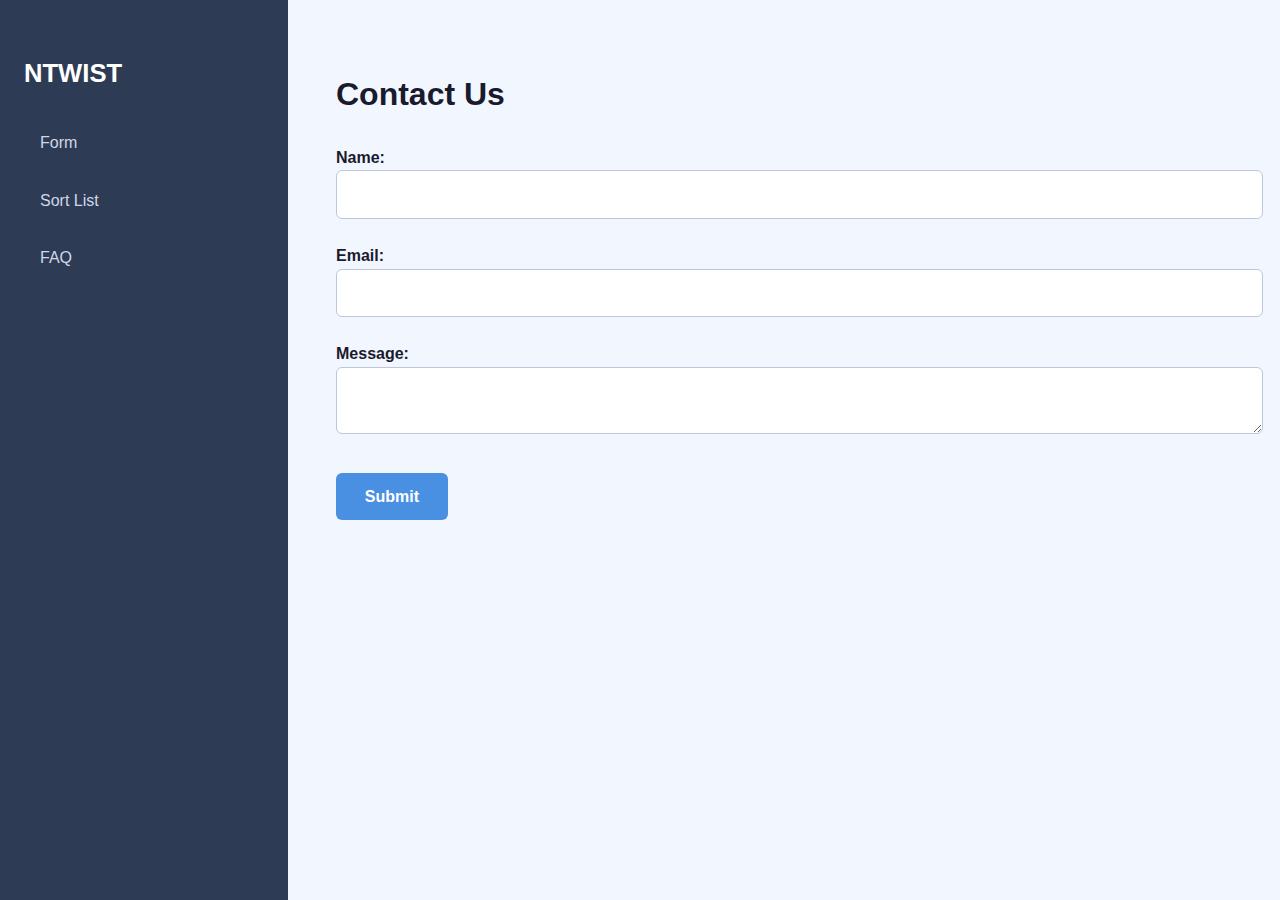
<file: index.html>
<!DOCTYPE html>
<html lang="en">
<head>
  <meta charset="UTF-8" />
  <meta name="viewport" content="width=device-width, initial-scale=1.0" />
  <title>Contact Form</title>
  <link rel="stylesheet" href="assets/css/style.css" />
</head>
<body>
  <div class="container">
    <aside class="sidebar">
      <h2>NTWIST</h2>
      <nav>
        <a href="index.html">Form</a>
        <a href="sort.html">Sort List</a>
        <a href="faq.html">FAQ</a>
      </nav>
    </aside>
    <main class="main-content">
      <h1>Contact Us</h1>
      <form id="contactForm">
        <label>Name:
          <input type="text" name="name" required />
        </label>
        <label>Email:
          <input type="email" name="email" required />
        </label>
        <label>Message:
          <textarea name="message" required></textarea>
        </label>
        <button type="submit">Submit</button>
      </form>
      <p id="confirmation" class="hidden"></p>
      <p id="timeSpent"></p>
    </main>
  </div>
  <script src="assets/js/form.js"></script>
</body>
</html>
</file>
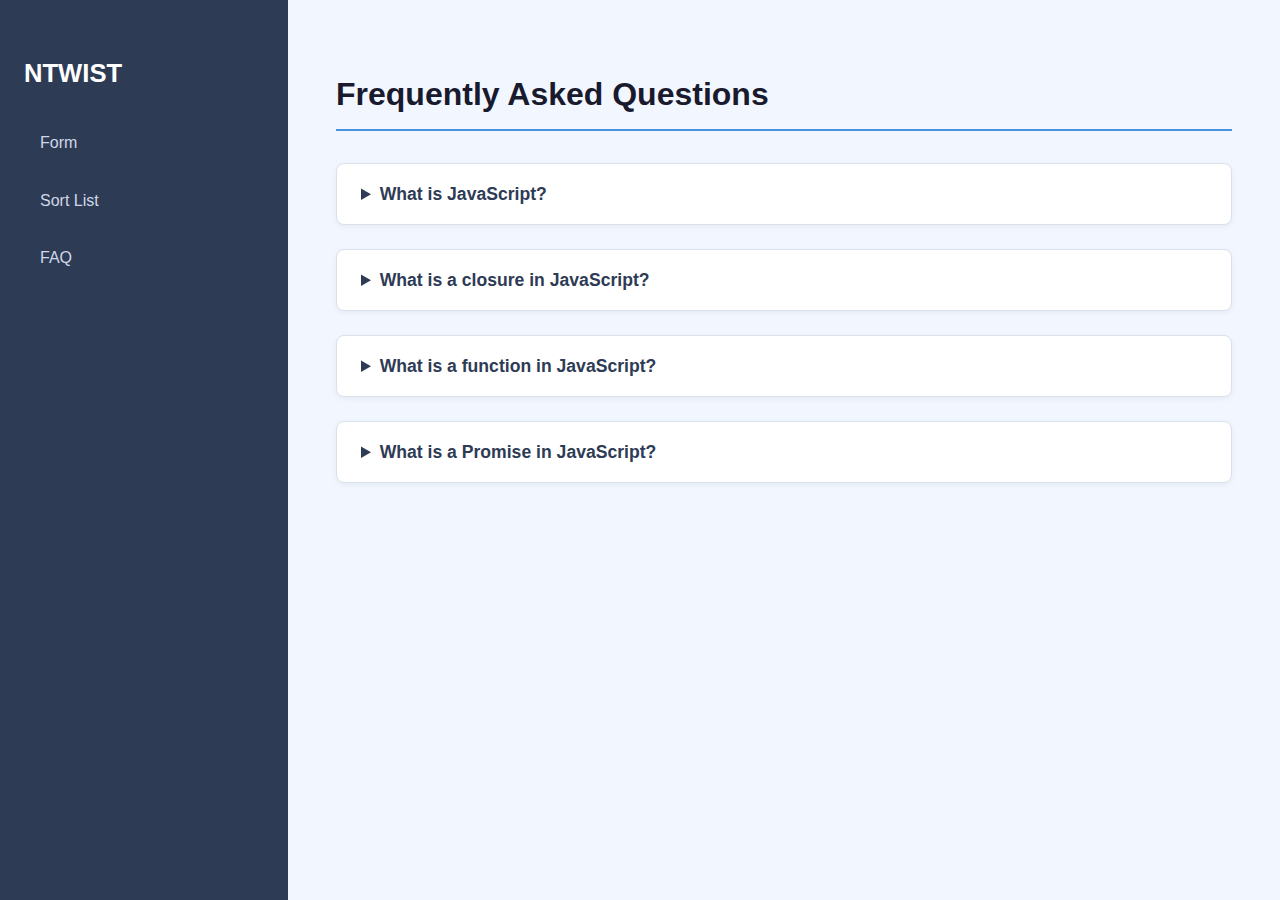
<file: faq.html>
<!DOCTYPE html>
<html lang="en">
<head>
  <meta charset="UTF-8" />
  <meta name="viewport" content="width=device-width, initial-scale=1.0"/>
  <title>FAQ</title>
  <link rel="stylesheet" href="assets/css/style.css" />
</head>
<body>
  <div class="container" id="faq-page">
    <aside class="sidebar" id="faq-sidebar">
      <h2 class="sidebar-title">NTWIST</h2>
      <nav class="sidebar-nav">
        <a href="index.html">Form</a>
        <a href="sort.html">Sort List</a>
        <a href="faq.html">FAQ</a>
      </nav>
    </aside>

    <main class="main-content" id="faq-content">
      <h1 class="faq-heading">Frequently Asked Questions</h1>

      <section class="faq-list">
        <details class="faq-item">
          <summary class="faq-question">What is JavaScript?</summary>
          <p class="faq-answer">JavaScript (often abbreviated as JS) is a lightweight, interpreted programming language that makes web pages interactive. It's one of the core technologies of the World Wide Web, alongside HTML and CSS.</p>
        </details>

        <details class="faq-item">
          <summary class="faq-question">What is a closure in JavaScript?</summary>
          <p class="faq-answer">A closure is a function that remembers and has access to variables from its outer (enclosing) function, even after that outer function has finished executing.</p>
        </details>


        <details class="faq-item">
          <summary class="faq-question">What is a function in JavaScript?</summary>
          <p class="faq-answer">In JavaScript, a function is a block of reusable code designed to perform a specific task. It is a fundamental building block for structuring and organizing code, allowing for code reusability and modularity. </p>
        </details>

        
        <details class="faq-item">
          <summary class="faq-question">What is a Promise in JavaScript?</summary>
          <p class="faq-answer">A Promise in JavaScript is an object representing the eventual completion (or failure) of an asynchronous operation and its resulting value. It's a way to handle asynchronous tasks, such as API calls or file operations, in a more structured and readable manner. </p>
        </details>



      </section>
    </main>
  </div>
</body>
</html>
</file>
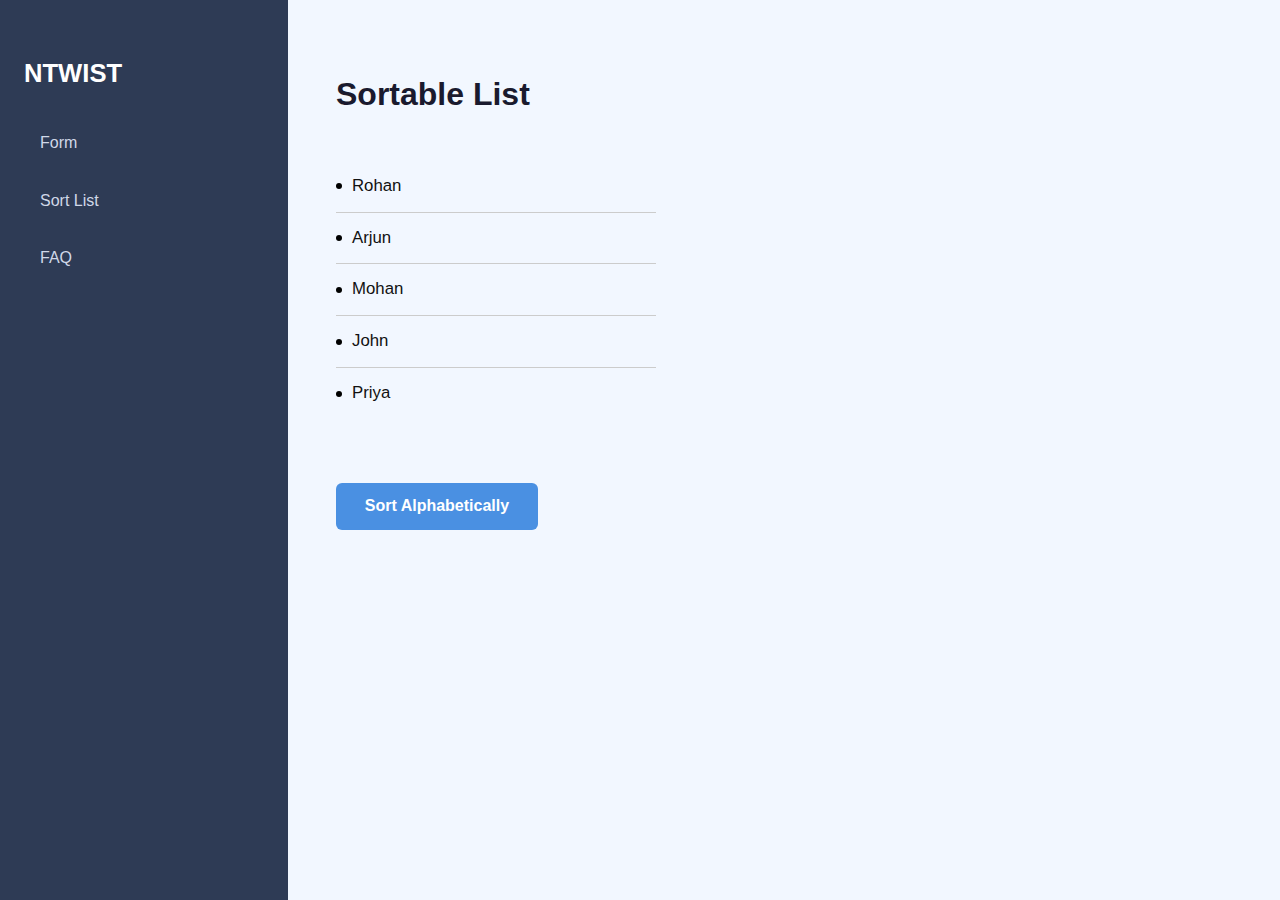
<file: sort.html>
<!DOCTYPE html>
<html lang="en">
<head>
  <meta charset="UTF-8" />
  <meta name="viewport" content="width=device-width, initial-scale=1.0" />
  <title>List of Names</title>
  <link rel="stylesheet" href="assets/css/style.css" />
</head>
<body>
  <div class="container">
    <aside class="sidebar">
      <h2>NTWIST</h2>
      <nav>
        <a href="index.html">Form</a>
        <a href="sort.html">Sort List</a>
        <a href="faq.html">FAQ</a>
      </nav>
    </aside>
    <main class="main-content">
      <h1>Sortable List</h1>
      <ul id="nameList">
        <li>Rohan</li>
        <li>Arjun</li>
        <li>Mohan</li>
        <li>John</li>
        <li>Priya</li>
      </ul>
      <button onclick="sortList()">Sort Alphabetically</button>
    </main>
  </div>
  <script src="assets/js/sort.js"></script>
</body>
</html>
</file>
<file: assets/css/style.css>
body {
  margin: 0;
  font-family: 'Segoe UI', Tahoma, Geneva, Verdana, sans-serif;
  line-height: 1.6;
  background-color: #f2f7ff;
  color: #1a1a2e;
}

.container {
  display: flex;
  min-height: 100vh;
  background: #f2f7ff;
}

.sidebar {
  width: 240px;
  background-color: #2e3b55;
  padding: 2rem 1.5rem;
  color: #ffffff;
  box-shadow: 2px 0 8px rgba(0, 0, 0, 0.08);
}

.sidebar h2,
.sidebar-title {
  margin-bottom: 1.5rem;
  font-size: 1.6rem;
  font-weight: bold;
  color: #ffffff;
}

.sidebar a {
  display: block;
  color: #d0d8e8;
  padding: 0.75rem 1rem;
  text-decoration: none;
  font-weight: 500;
  border-radius: 6px;
  margin-bottom: 0.5rem;
  transition: background-color 0.3s ease, color 0.3s ease;
}

.sidebar a:hover {
  background-color: #3d4c6f;
  color: #ffffff;
}

.main-content {
  flex: 1;
  padding: 3rem;
  max-width: 1000px;
  background-color: #f2f7ff;
}

form label {
  display: block;
  margin: 1.5rem 0 0.5rem;
  font-weight: 600;
  color: #1a1a2e;
}

form input,
form textarea {
  width: 100%;
  padding: 0.9rem;
  border: 1px solid #bcc7dc;
  border-radius: 6px;
  background: #ffffff;
  font-family: inherit;
  font-size: 1rem;
  color: #1a1a2e;
  transition: border-color 0.3s ease, box-shadow 0.3s ease;
}

form input:focus,
form textarea:focus {
  border-color: #4a90e2;
  box-shadow: 0 0 0 3px rgba(74, 144, 226, 0.2);
  outline: none;
}

button {
  padding: 0.9rem 1.8rem;
  margin-top: 1.5rem;
  background-color: #4a90e2;
  color: #ffffff;
  border: none;
  border-radius: 6px;
  font-weight: 600;
  font-size: 1rem;
  cursor: pointer;
  transition: background-color 0.3s ease;
}

button:hover {
  background-color: #3a78c2;
}

.hidden {
  display: none;
}

#faq-content {
  background-color: #f2f7ff;
}

.faq-heading {
  font-size: 2rem;
  margin-bottom: 2rem;
  color: #1a1a2e;
  border-bottom: 2px solid #4a90e2;
  padding-bottom: 0.5rem;
}

.faq-list {
  display: flex;
  flex-direction: column;
  gap: 1.5rem;
}

.faq-item {
  background-color: #ffffff;
  padding: 1rem 1.5rem;
  border: 1px solid #d9e1ec;
  border-radius: 8px;
  box-shadow: 0 2px 6px rgba(0, 0, 0, 0.05);
}

.faq-question {
  font-weight: 600;
  font-size: 1.1rem;
  color: #2e3b55;
  cursor: pointer;
}

.faq-answer {
  margin-top: 0.8rem;
  color: #333;
  font-size: 1rem;
  line-height: 1.5;
}

.faq-item[open] .faq-question {
  color: #4a90e2;
}

#nameList {
  list-style: none;
  padding: 0;
  margin: 40px 0;
  max-width: 320px;
  width: 100%;
  font-family: 'Segoe UI', Tahoma, Geneva, Verdana, sans-serif;
}

#nameList li {
  padding: 12px 0;
  border-bottom: 1px solid #ccc;
  font-size: 1.05rem;
  color: #111;
  position: relative;
  padding-left: 16px;
  transition: color 0.2s ease, padding-left 0.2s ease;
}

#nameList li:last-child {
  border-bottom: none;
}

#nameList li::before {
  content: '';
  position: absolute;
  left: 0;
  top: 50%;
  transform: translateY(-50%);
  height: 6px;
  width: 6px;
  background-color: #000;
  border-radius: 50%;
}

#nameList li:hover {
  color: #000;
  padding-left: 22px;
  cursor: pointer;
}


@media (max-width: 768px) {
  .container {
    flex-direction: column;
  }

  .sidebar {
    width: 100%;
    padding: 1.5rem;
    text-align: center;
  }

  .sidebar a {
    display: inline-block;
    padding: 0.75rem 1.2rem;
    margin: 0.25rem;
  }

  .main-content {
    padding: 2rem;
  }
}
</file>
